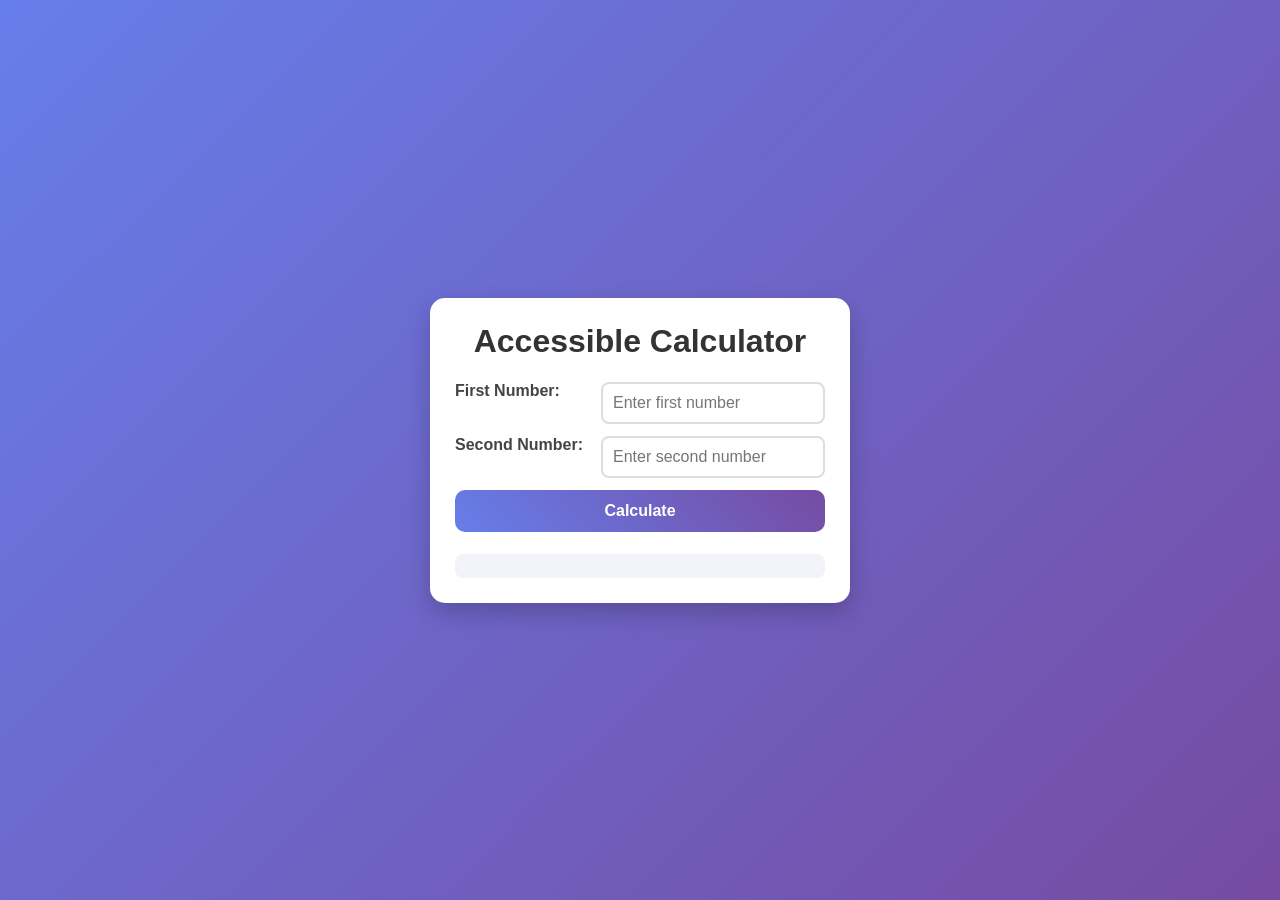
<file: Question 1 - 2/index.html>
<!DOCTYPE html>
<html lang="en">
<head>
    <meta charset="UTF-8">
    <!-- Responsive design -->

    <meta name="viewport" content="width=device-width, initial-scale=1.0">
    <!-- SEO Meta Tags -->

    <meta name="description" content="Simple calculator web app that performs sum, product, difference and
    division of two numbers. Accessible and user-friendly.">
    <meta name="keywords" content="calculator, web app, JavaScript calculator, math tool, accessible calculator">
    <meta name="Nyakama Mahle" content="DO4SA">
    
    <title>Accessible Calculator | DO4SA</title>

    <!-- Link CSS -->
    <link rel="stylesheet" href="style.css">
</head>
<body>
    <!-- Skip link for keyboard users -->
    <a href="#main" class="skip-link">Skip to main content</a>

<!-- Main content -->
<main id="main" class="container" role="main">

    <!-- Page heading -->
    <h1>Accessible Calculator</h1>

    <!-- Label improves accessibility -->
    <label for="num1">First Number:</label>
    <input id="num1" type="number" placeholder="Enter first number" aria-required="true">

    <label for="num2">Second Number:</label>
    <input id="num2" type="number" placeholder="Enter second number" aria-required="true">

    <!-- Accessible button -->
    <button onclick="calculate()" aria-label="Calculate results">Calculate</button>

    <!-- Live region for screen readers -->
    <div id="output" aria-live="polite"></div>

</main>

<!-- JS file -->
<script src="script.js"></script>
</body>
</html>
</file>
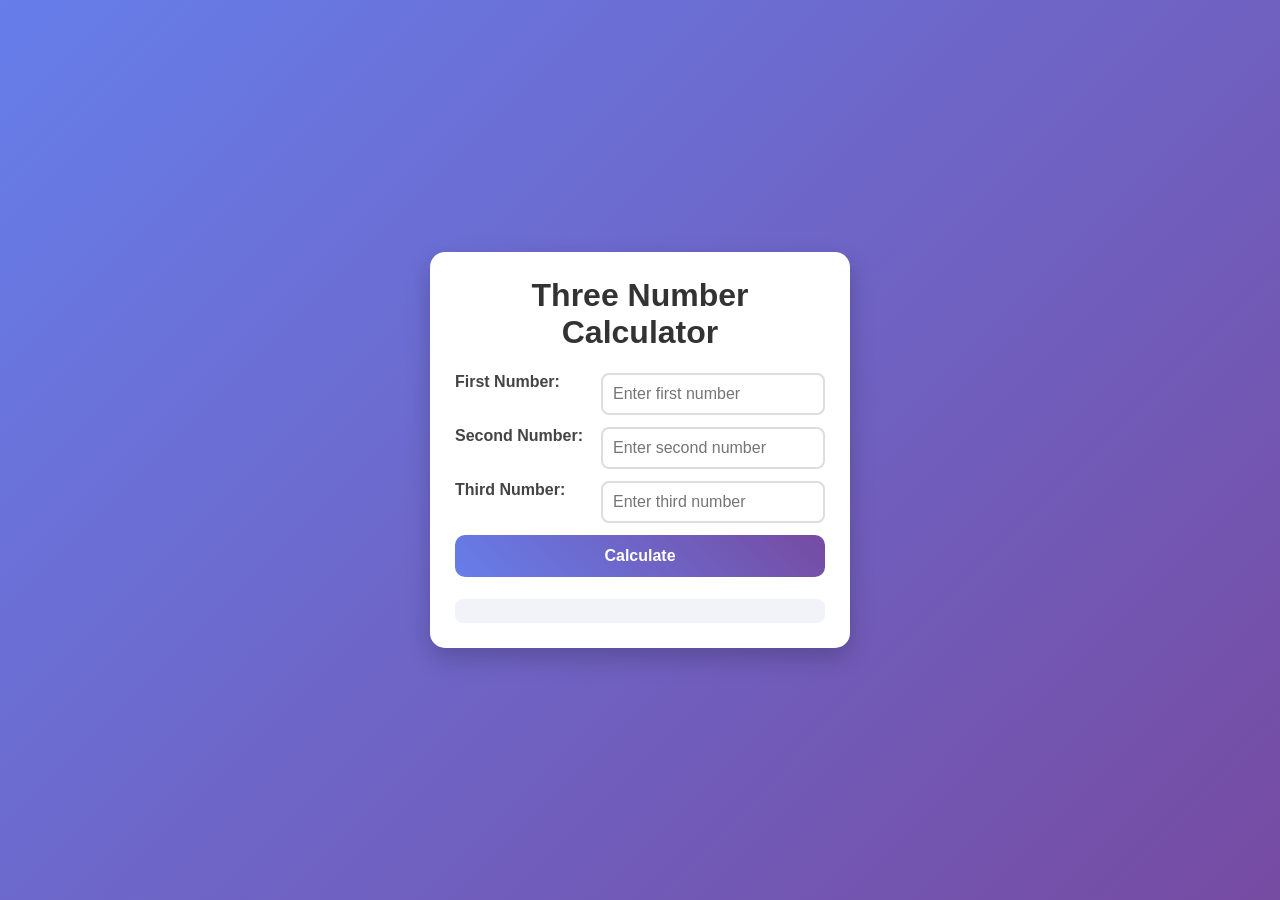
<file: Question 3/index.html>
<!DOCTYPE html>
<html lang="en">
<head>
    <meta charset="UTF-8">
    <meta name="viewport" content="width=device-width, initial-scale=1.0">
    <title>Three Numbers</title>
    <link rel="stylesheet" href="style.css">
</head>
<body>
    <main id="main" class="container" role="main">

        <h1>Three Number Calculator</h1>

        <label for="num1">First Number:</label>
        <input id="num1" type="number" placeholder="Enter first number">

        <label for="num2">Second Number:</label>
        <input id="num2" type="number" placeholder="Enter second number">

        <label for="num3">Third Number:</label>
        <input id="num3" type="number" placeholder="Enter third number">

        <button onclick="calculate()" aria-label="Calculate results">Calculate</button>

        <div id="output" aria-live="polite"></div>

    </main>

    <script src="script.js"></script>
</body>
</html>
</file>
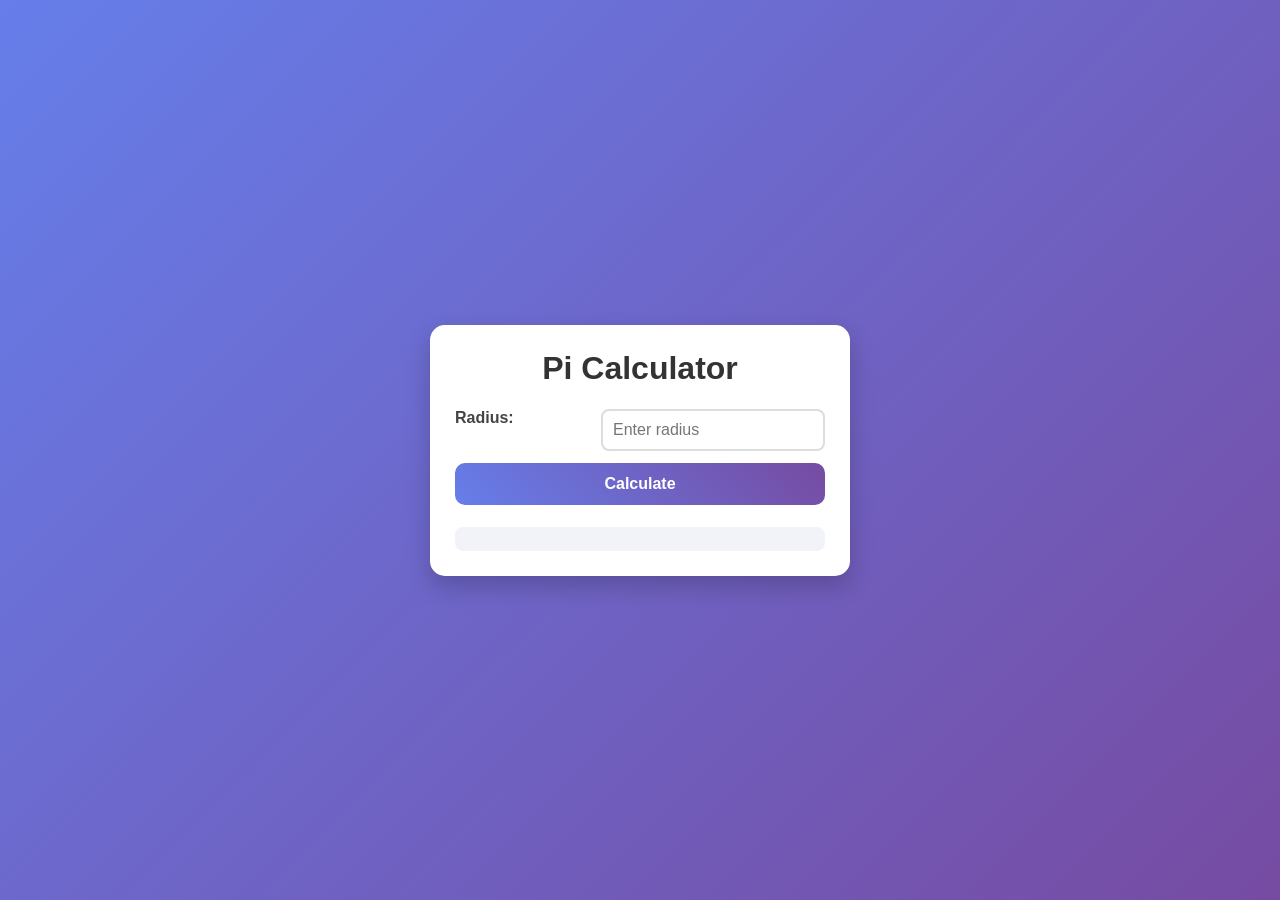
<file: Question 4/index.html>
<!DOCTYPE html>
<html lang="en">
<head>
    <meta charset="UTF-8">
    <meta name="viewport" content="width=device-width, initial-scale=1.0">
    <title>Pi Calculator</title>
    <link rel="stylesheet" href="style.css">
</head>
<body>
    <main id="main" class="container" role="main">

        <h1>Pi  Calculator</h1>

        <label for="radius">Radius:</label>
        <input id="radius" type="number" placeholder="Enter radius">

        <button onclick="calculate()" aria-label="Calculate results">Calculate</button>

        <div id="output" aria-live="polite"></div>

    </main>

    <script src="script.js"></script>
</body>
</html>
</file>
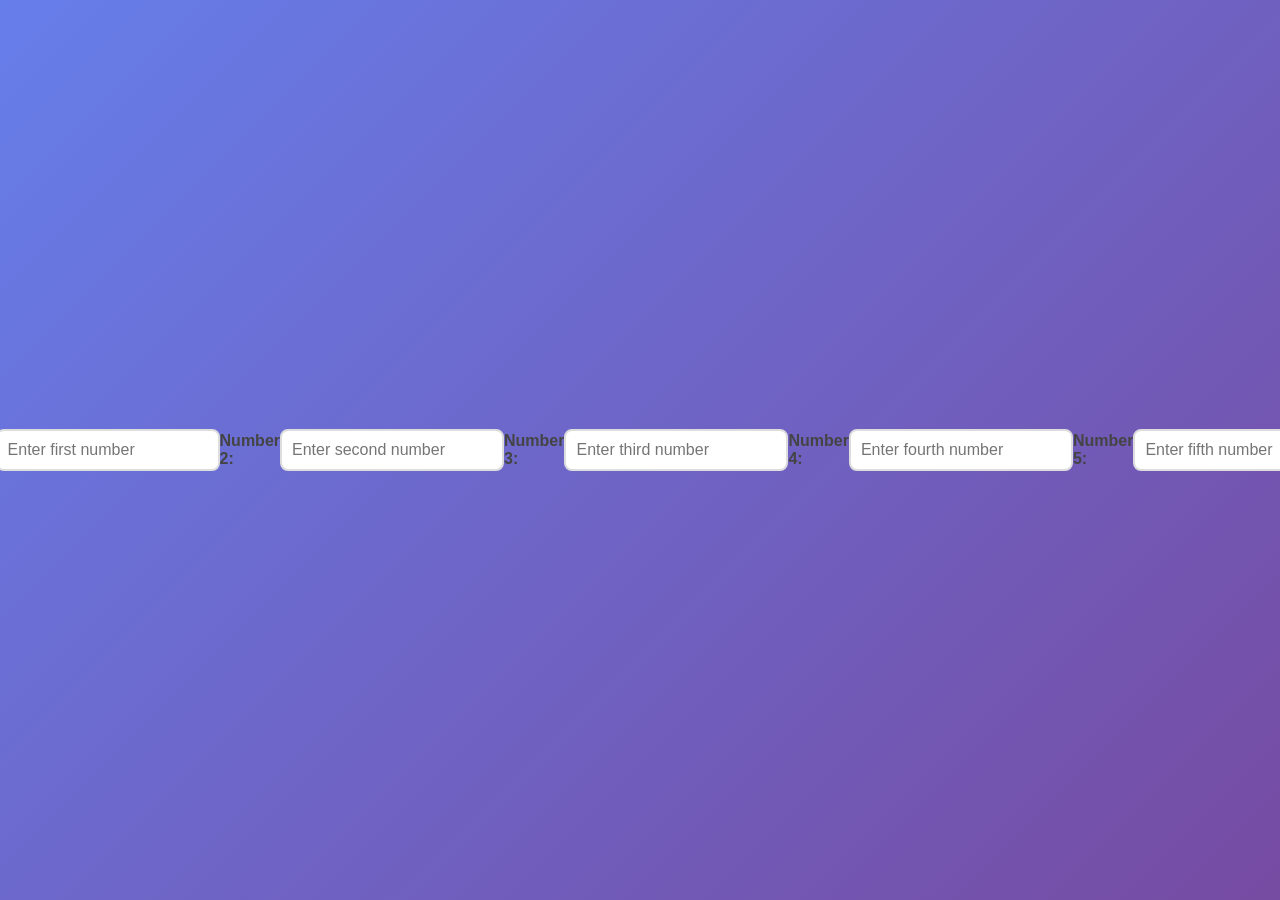
<file: Question 5/index.html>
<!DOCTYPE html>
<html lang="en">
<head>
    <meta charset="UTF-8">
    <meta name="viewport" content="width=device-width, initial-scale=1.0">
    <title>Small to Large</title>
    <link rel="stylesheet" href="style.css">
</head>
<body>
    <h1>Smallest to Largest</h1>

    <label for="num1">Number 1:</label>
    <input id="num1" type="number" placeholder="Enter first number">
    
    <label for="num2">Number 2:</label>
    <input id="num2" type="number" placeholder="Enter second number">

    <label for="num3">Number 3:</label>
    <input id="num3" type="number" placeholder="Enter third number">

    <label for="num4">Number 4:</label>
    <input id="num4" type="number" placeholder="Enter fourth number">

    <label for="num5">Number 5:</label>
    <input id="num5" type="number" placeholder="Enter fifth number">

    <button onclick="calculate()" aria0>Calculate</button>

    <div id="output" aria-live="polite"></div>
    
    <script src="script.js"></script>
</body>
</html>
</file>
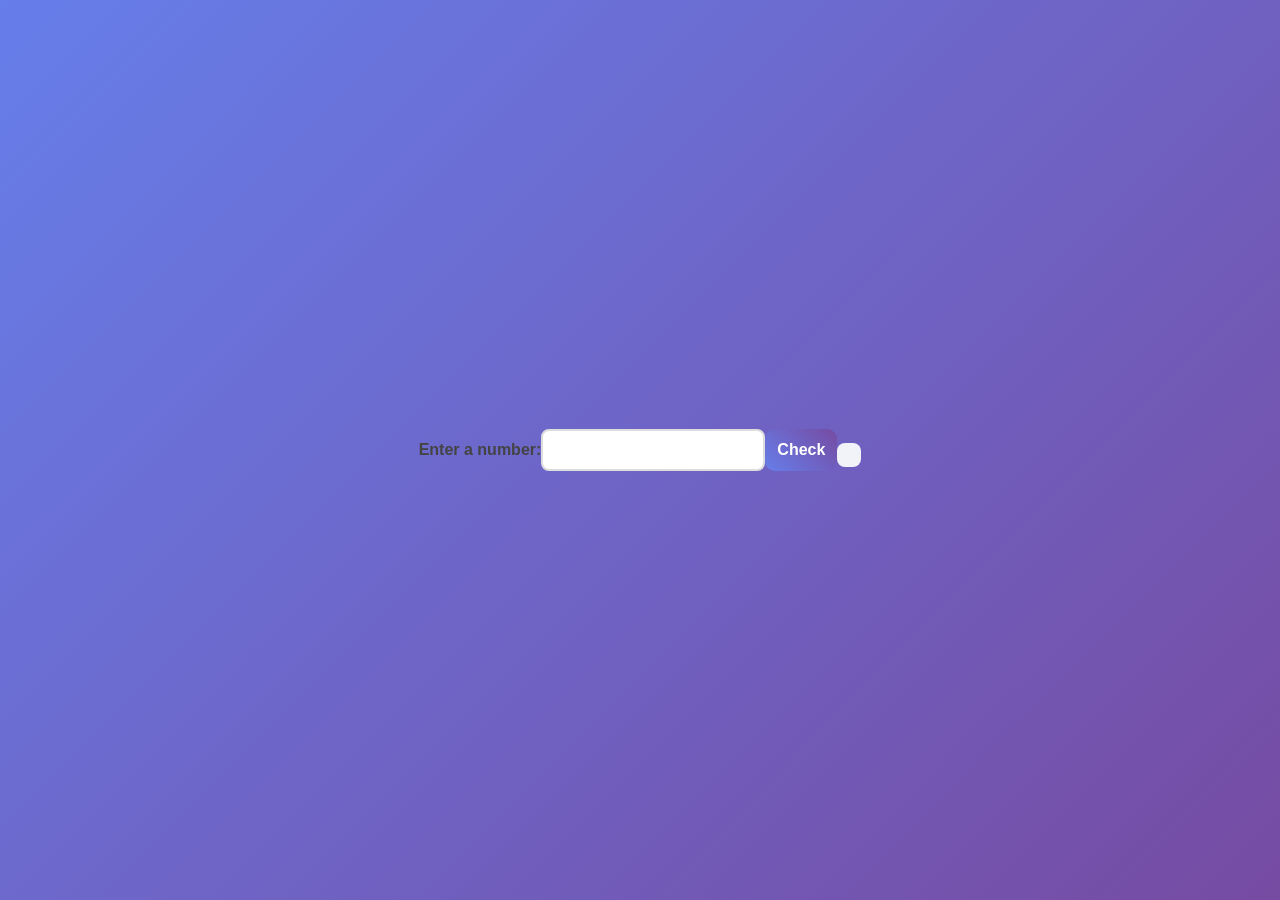
<file: Question 6/index.html>
<!DOCTYPE html>
<html lang="en">
<head>
    <meta charset="UTF-8">
    <meta name="viewport" content="width=device-width, initial-scale=1.0">
    <title>Even/Odd</title>
    <link rel="stylesheet" href="style.css">
</head>
<body>

    <label for="num">Enter a number: </label>
    <input id="num" type="number">

    <button onclick="checkEvenOdd()">Check</button>

    <div id="output" aria-live="polite"></div>

    <script src="script.js"></script>
</body>
</html>
</file>
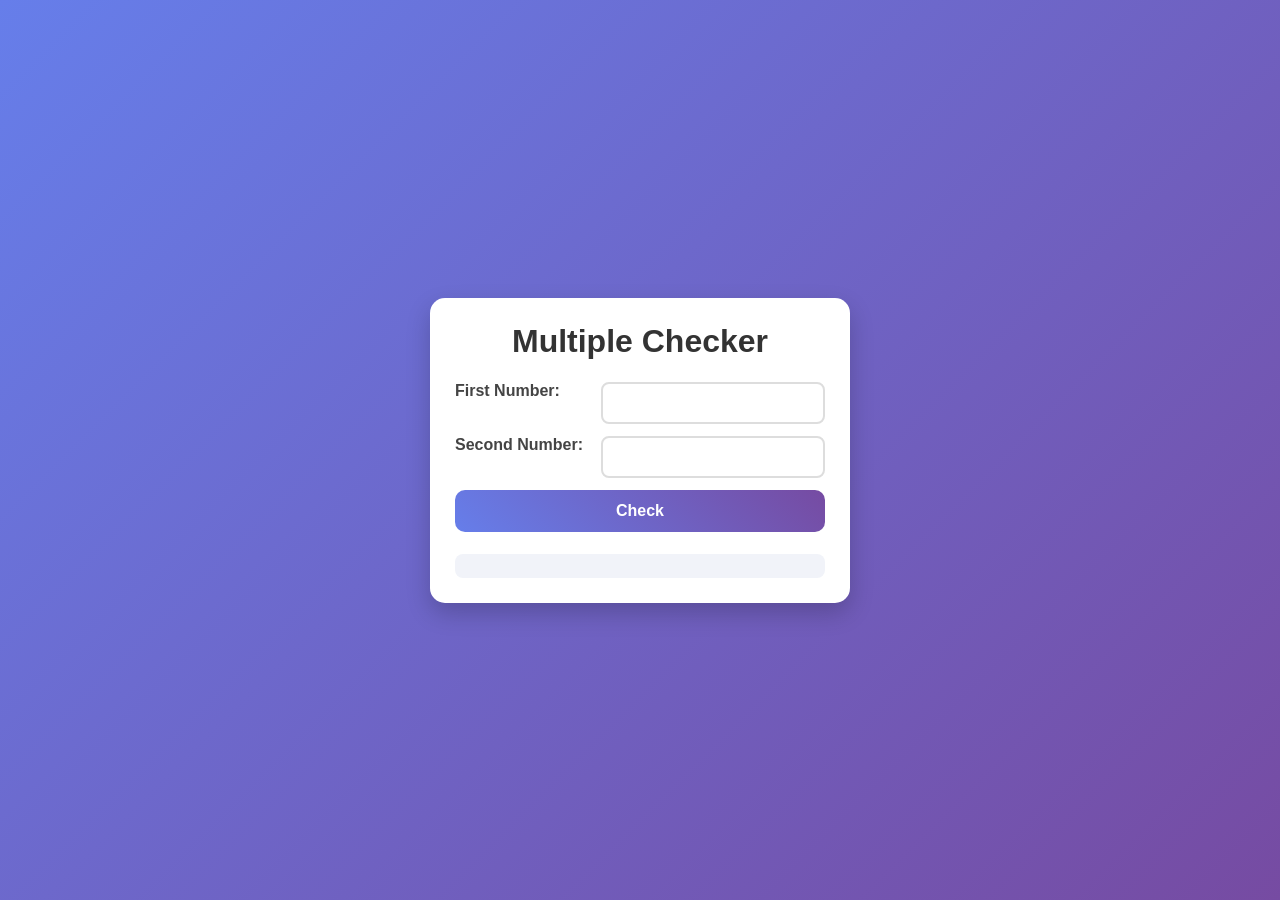
<file: Question 7/index.html>
<!DOCTYPE html>
<html lang="en">
<head>
    <meta charset="UTF-8">
    <meta name="viewport" content="width=device-width, initial-scale=1.0">
    <title>Multiple Checker</title>
    <link rel="stylesheet" href="style.css">
</head>
<body>
    <main class="container">
        <h1>Multiple Checker</h1>

        <label for="num1">First Number:</label>
        <input id="num1" type="number">

        <label for="num2">Second Number:</label>
        <input id="num2" type="number">

        <button onclick="checkMultiple()">Check</button>

        <div id="output" aria-live="polite"></div>
    </main>
    
    <script src="script.js"></script>
</body>
</html>
</file>
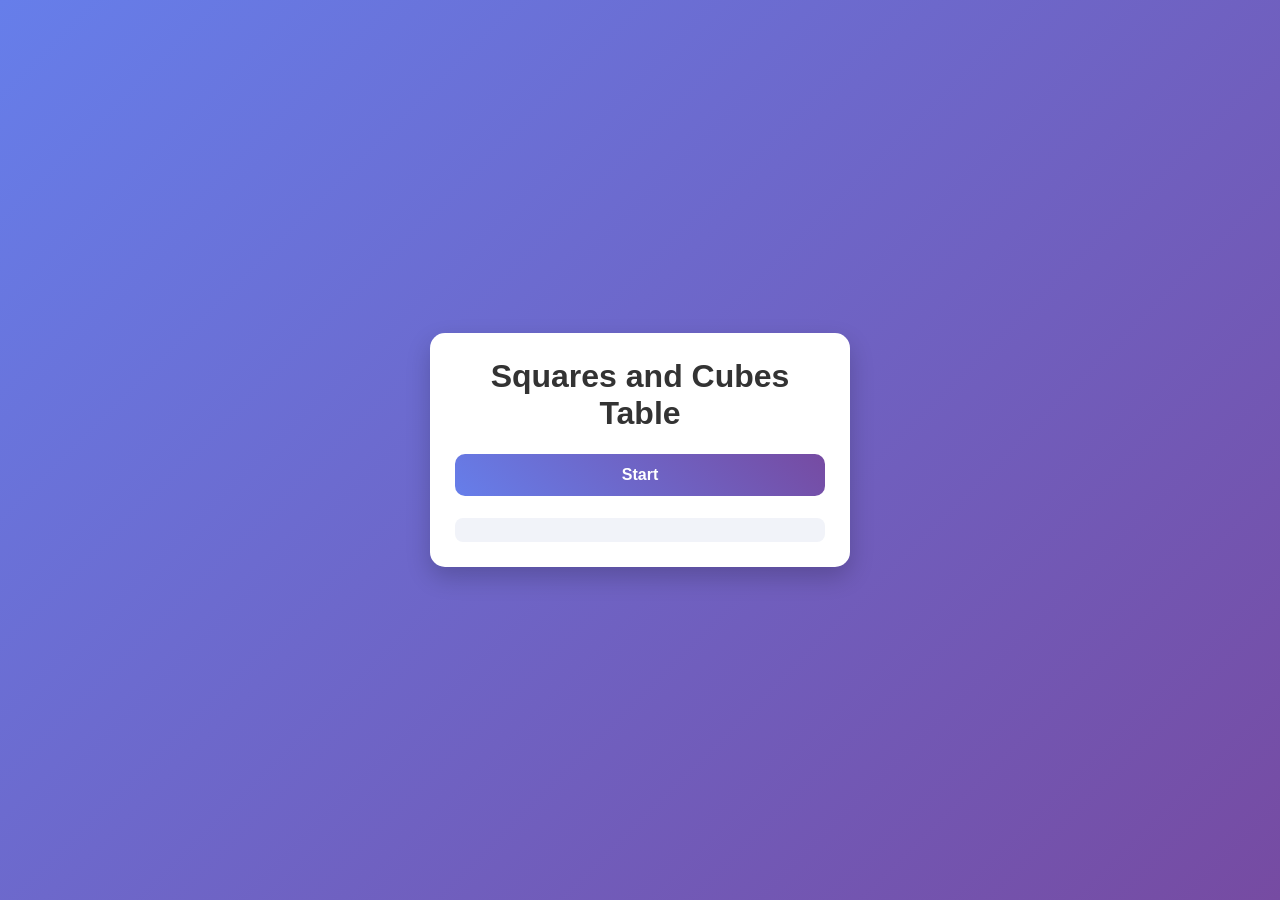
<file: Question 8/index.html>
<!DOCTYPE html>
<html lang="en">
<head>
    <meta charset="UTF-8">
    <meta name="viewport" content="width=device-width, initial-scale=1.0">
    <title>Document</title>
    <link rel="stylesheet" href="style.css">
</head>
<body>
    <main id="main" class="container" role="main">
        <h1>Squares and Cubes Table</h1>

        <button onclick="generateTable()">Start</button>

        <div id="output" aria-live="polite"></div>
    </main>

<script src="script.js"></script>
</body>
</html>
</file>
<file: Question 1 - 2/style.css>
/* Reset a bit of default spacing */
* {
    margin: 0;
    padding: 0;
    box-sizing: border-box;
}

/* Page styling */
body {
    font-family: Arial, sans-serif;
    background: linear-gradient(135deg, #667eea, #764ba2);
    min-height: 100vh;
    display: flex;
    justify-content: center;
    align-items: center;
}

/* Container (main card) */
.container {
    display: grid;
    grid-template-columns: 1fr 1fr;
    gap: 12px;
    width: 100%;
    max-width: 420px;
    background: #ffffff;
    padding: 25px;
    border-radius: 15px;
    box-shadow: 0 10px 25px rgba(0, 0, 0, 0.2);
}

/* Heading */
h1 {
    grid-column: span 2;
    text-align: center;
    color: #333;
    margin-bottom: 10px;
}

/* Labels */
label {
    font-weight: bold;
    color: #444;
}

/* Inputs */
input {
    padding: 10px;
    font-size: 16px;
    border: 2px solid #ddd;
    border-radius: 8px;
    transition: 0.3s;
}

/* Input focus effect */
input:focus {
    border-color: #667eea;
    outline: none;
}

/* Button */
button {
    grid-column: span 2;
    padding: 12px;
    background: linear-gradient(45deg, #667eea, #764ba2);
    color: white;
    border: none;
    border-radius: 10px;
    font-size: 16px;
    font-weight: bold;
    cursor: pointer;
    transition: 0.3s;
}

/* Button hover */
button:hover {
    transform: translateY(-2px);
    opacity: 0.9;
}

/* Output box */
#output {
    grid-column: span 2;
    margin-top: 10px;
    background: #f1f3f9;
    padding: 12px;
    border-radius: 8px;
    color: #333;
    font-weight: bold;
}

/* Focus accessibility */
button:focus,
input:focus {
    outline: 3px solid #ff9800;
}

.skip-link {
    position: absolute;
    left: -999px;
    top: auto;
}
</file>
<file: Question 3/style.css>
/* Reset a bit of default spacing */
* {
    margin: 0;
    padding: 0;
    box-sizing: border-box;
}

/* Page styling */
body {
    font-family: Arial, sans-serif;
    background: linear-gradient(135deg, #667eea, #764ba2);
    min-height: 100vh;
    display: flex;
    justify-content: center;
    align-items: center;
}

/* Container (main card) */
.container {
    display: grid;
    grid-template-columns: 1fr 1fr;
    gap: 12px;
    width: 100%;
    max-width: 420px;
    background: #ffffff;
    padding: 25px;
    border-radius: 15px;
    box-shadow: 0 10px 25px rgba(0, 0, 0, 0.2);
}

/* Heading */
h1 {
    grid-column: span 2;
    text-align: center;
    color: #333;
    margin-bottom: 10px;
}

/* Labels */
label {
    font-weight: bold;
    color: #444;
}

/* Inputs */
input {
    padding: 10px;
    font-size: 16px;
    border: 2px solid #ddd;
    border-radius: 8px;
    transition: 0.3s;
}

/* Input focus effect */
input:focus {
    border-color: #667eea;
    outline: none;
}

/* Button */
button {
    grid-column: span 2;
    padding: 12px;
    background: linear-gradient(45deg, #667eea, #764ba2);
    color: white;
    border: none;
    border-radius: 10px;
    font-size: 16px;
    font-weight: bold;
    cursor: pointer;
    transition: 0.3s;
}

/* Button hover */
button:hover {
    transform: translateY(-2px);
    opacity: 0.9;
}

/* Output box */
#output {
    grid-column: span 2;
    margin-top: 10px;
    background: #f1f3f9;
    padding: 12px;
    border-radius: 8px;
    color: #333;
    font-weight: bold;
}

/* Focus accessibility */
button:focus,
input:focus {
    outline: 3px solid #ff9800;
}

.skip-link {
    position: absolute;
    left: -999px;
    top: auto;
}
</file>
<file: Question 4/style.css>
/* Reset a bit of default spacing */
* {
    margin: 0;
    padding: 0;
    box-sizing: border-box;
}

/* Page styling */
body {
    font-family: Arial, sans-serif;
    background: linear-gradient(135deg, #667eea, #764ba2);
    min-height: 100vh;
    display: flex;
    justify-content: center;
    align-items: center;
}

/* Container (main card) */
.container {
    display: grid;
    grid-template-columns: 1fr 1fr;
    gap: 12px;
    width: 100%;
    max-width: 420px;
    background: #ffffff;
    padding: 25px;
    border-radius: 15px;
    box-shadow: 0 10px 25px rgba(0, 0, 0, 0.2);
}

/* Heading */
h1 {
    grid-column: span 2;
    text-align: center;
    color: #333;
    margin-bottom: 10px;
}

/* Labels */
label {
    font-weight: bold;
    color: #444;
}

/* Inputs */
input {
    padding: 10px;
    font-size: 16px;
    border: 2px solid #ddd;
    border-radius: 8px;
    transition: 0.3s;
}

/* Input focus effect */
input:focus {
    border-color: #667eea;
    outline: none;
}

/* Button */
button {
    grid-column: span 2;
    padding: 12px;
    background: linear-gradient(45deg, #667eea, #764ba2);
    color: white;
    border: none;
    border-radius: 10px;
    font-size: 16px;
    font-weight: bold;
    cursor: pointer;
    transition: 0.3s;
}

/* Button hover */
button:hover {
    transform: translateY(-2px);
    opacity: 0.9;
}

/* Output box */
#output {
    grid-column: span 2;
    margin-top: 10px;
    background: #f1f3f9;
    padding: 12px;
    border-radius: 8px;
    color: #333;
    font-weight: bold;
}

/* Focus accessibility */
button:focus,
input:focus {
    outline: 3px solid #ff9800;
}

.skip-link {
    position: absolute;
    left: -999px;
    top: auto;
}
</file>
<file: Question 5/style.css>
/* Reset a bit of default spacing */
* {
    margin: 0;
    padding: 0;
    box-sizing: border-box;
}

/* Page styling */
body {
    font-family: Arial, sans-serif;
    background: linear-gradient(135deg, #667eea, #764ba2);
    min-height: 100vh;
    display: flex;
    justify-content: center;
    align-items: center;
}

/* Container (main card) */
.container {
    display: grid;
    grid-template-columns: 1fr 1fr;
    gap: 12px;
    width: 100%;
    max-width: 420px;
    background: #ffffff;
    padding: 25px;
    border-radius: 15px;
    box-shadow: 0 10px 25px rgba(0, 0, 0, 0.2);
}

/* Heading */
h1 {
    grid-column: span 2;
    text-align: center;
    color: #333;
    margin-bottom: 10px;
}

/* Labels */
label {
    font-weight: bold;
    color: #444;
}

/* Inputs */
input {
    padding: 10px;
    font-size: 16px;
    border: 2px solid #ddd;
    border-radius: 8px;
    transition: 0.3s;
}

/* Input focus effect */
input:focus {
    border-color: #667eea;
    outline: none;
}

/* Button */
button {
    grid-column: span 2;
    padding: 12px;
    background: linear-gradient(45deg, #667eea, #764ba2);
    color: white;
    border: none;
    border-radius: 10px;
    font-size: 16px;
    font-weight: bold;
    cursor: pointer;
    transition: 0.3s;
}

/* Button hover */
button:hover {
    transform: translateY(-2px);
    opacity: 0.9;
}

/* Output box */
#output {
    grid-column: span 2;
    margin-top: 10px;
    background: #f1f3f9;
    padding: 12px;
    border-radius: 8px;
    color: #333;
    font-weight: bold;
}

/* Focus accessibility */
button:focus,
input:focus {
    outline: 3px solid #ff9800;
}

.skip-link {
    position: absolute;
    left: -999px;
    top: auto;
}
</file>
<file: Question 6/style.css>
/* Reset a bit of default spacing */
* {
    margin: 0;
    padding: 0;
    box-sizing: border-box;
}

/* Page styling */
body {
    font-family: Arial, sans-serif;
    background: linear-gradient(135deg, #667eea, #764ba2);
    min-height: 100vh;
    display: flex;
    justify-content: center;
    align-items: center;
}

/* Container (main card) */
.container {
    display: grid;
    grid-template-columns: 1fr 1fr;
    gap: 12px;
    width: 100%;
    max-width: 420px;
    background: #ffffff;
    padding: 25px;
    border-radius: 15px;
    box-shadow: 0 10px 25px rgba(0, 0, 0, 0.2);
}

/* Heading */
h1 {
    grid-column: span 2;
    text-align: center;
    color: #333;
    margin-bottom: 10px;
}

/* Labels */
label {
    font-weight: bold;
    color: #444;
}

/* Inputs */
input {
    padding: 10px;
    font-size: 16px;
    border: 2px solid #ddd;
    border-radius: 8px;
    transition: 0.3s;
}

/* Input focus effect */
input:focus {
    border-color: #667eea;
    outline: none;
}

/* Button */
button {
    grid-column: span 2;
    padding: 12px;
    background: linear-gradient(45deg, #667eea, #764ba2);
    color: white;
    border: none;
    border-radius: 10px;
    font-size: 16px;
    font-weight: bold;
    cursor: pointer;
    transition: 0.3s;
}

/* Button hover */
button:hover {
    transform: translateY(-2px);
    opacity: 0.9;
}

/* Output box */
#output {
    grid-column: span 2;
    margin-top: 10px;
    background: #f1f3f9;
    padding: 12px;
    border-radius: 8px;
    color: #333;
    font-weight: bold;
}

/* Focus accessibility */
button:focus,
input:focus {
    outline: 3px solid #ff9800;
}

.skip-link {
    position: absolute;
    left: -999px;
    top: auto;
}
</file>
<file: Question 7/style.css>
/* Reset a bit of default spacing */
* {
    margin: 0;
    padding: 0;
    box-sizing: border-box;
}

/* Page styling */
body {
    font-family: Arial, sans-serif;
    background: linear-gradient(135deg, #667eea, #764ba2);
    min-height: 100vh;
    display: flex;
    justify-content: center;
    align-items: center;
}

/* Container (main card) */
.container {
    display: grid;
    grid-template-columns: 1fr 1fr;
    gap: 12px;
    width: 100%;
    max-width: 420px;
    background: #ffffff;
    padding: 25px;
    border-radius: 15px;
    box-shadow: 0 10px 25px rgba(0, 0, 0, 0.2);
}

/* Heading */
h1 {
    grid-column: span 2;
    text-align: center;
    color: #333;
    margin-bottom: 10px;
}

/* Labels */
label {
    font-weight: bold;
    color: #444;
}

/* Inputs */
input {
    padding: 10px;
    font-size: 16px;
    border: 2px solid #ddd;
    border-radius: 8px;
    transition: 0.3s;
}

/* Input focus effect */
input:focus {
    border-color: #667eea;
    outline: none;
}

/* Button */
button {
    grid-column: span 2;
    padding: 12px;
    background: linear-gradient(45deg, #667eea, #764ba2);
    color: white;
    border: none;
    border-radius: 10px;
    font-size: 16px;
    font-weight: bold;
    cursor: pointer;
    transition: 0.3s;
}

/* Button hover */
button:hover {
    transform: translateY(-2px);
    opacity: 0.9;
}

/* Output box */
#output {
    grid-column: span 2;
    margin-top: 10px;
    background: #f1f3f9;
    padding: 12px;
    border-radius: 8px;
    color: #333;
    font-weight: bold;
}

/* Focus accessibility */
button:focus,
input:focus {
    outline: 3px solid #ff9800;
}

.skip-link {
    position: absolute;
    left: -999px;
    top: auto;
}
</file>
<file: Question 8/style.css>
/* Reset a bit of default spacing */
* {
    margin: 0;
    padding: 0;
    box-sizing: border-box;
}

/* Page styling */
body {
    font-family: Arial, sans-serif;
    background: linear-gradient(135deg, #667eea, #764ba2);
    min-height: 100vh;
    display: flex;
    justify-content: center;
    align-items: center;
}

/* Container (main card) */
.container {
    display: grid;
    grid-template-columns: 1fr 1fr;
    gap: 12px;
    width: 100%;
    max-width: 420px;
    background: #ffffff;
    padding: 25px;
    border-radius: 15px;
    box-shadow: 0 10px 25px rgba(0, 0, 0, 0.2);
}

/* Heading */
h1 {
    grid-column: span 2;
    text-align: center;
    color: #333;
    margin-bottom: 10px;
}

/* Labels */
label {
    font-weight: bold;
    color: #444;
}

/* Inputs */
input {
    padding: 10px;
    font-size: 16px;
    border: 2px solid #ddd;
    border-radius: 8px;
    transition: 0.3s;
}

/* Input focus effect */
input:focus {
    border-color: #667eea;
    outline: none;
}

/* Button */
button {
    grid-column: span 2;
    padding: 12px;
    background: linear-gradient(45deg, #667eea, #764ba2);
    color: white;
    border: none;
    border-radius: 10px;
    font-size: 16px;
    font-weight: bold;
    cursor: pointer;
    transition: 0.3s;
}

/* Button hover */
button:hover {
    transform: translateY(-2px);
    opacity: 0.9;
}

/* Output box */
#output {
    grid-column: span 2;
    margin-top: 10px;
    background: #f1f3f9;
    padding: 12px;
    border-radius: 8px;
    color: #333;
    font-weight: bold;
}

/* Focus accessibility */
button:focus,
input:focus {
    outline: 3px solid #ff9800;
}

.skip-link {
    position: absolute;
    left: -999px;
    top: auto;
}
</file>
